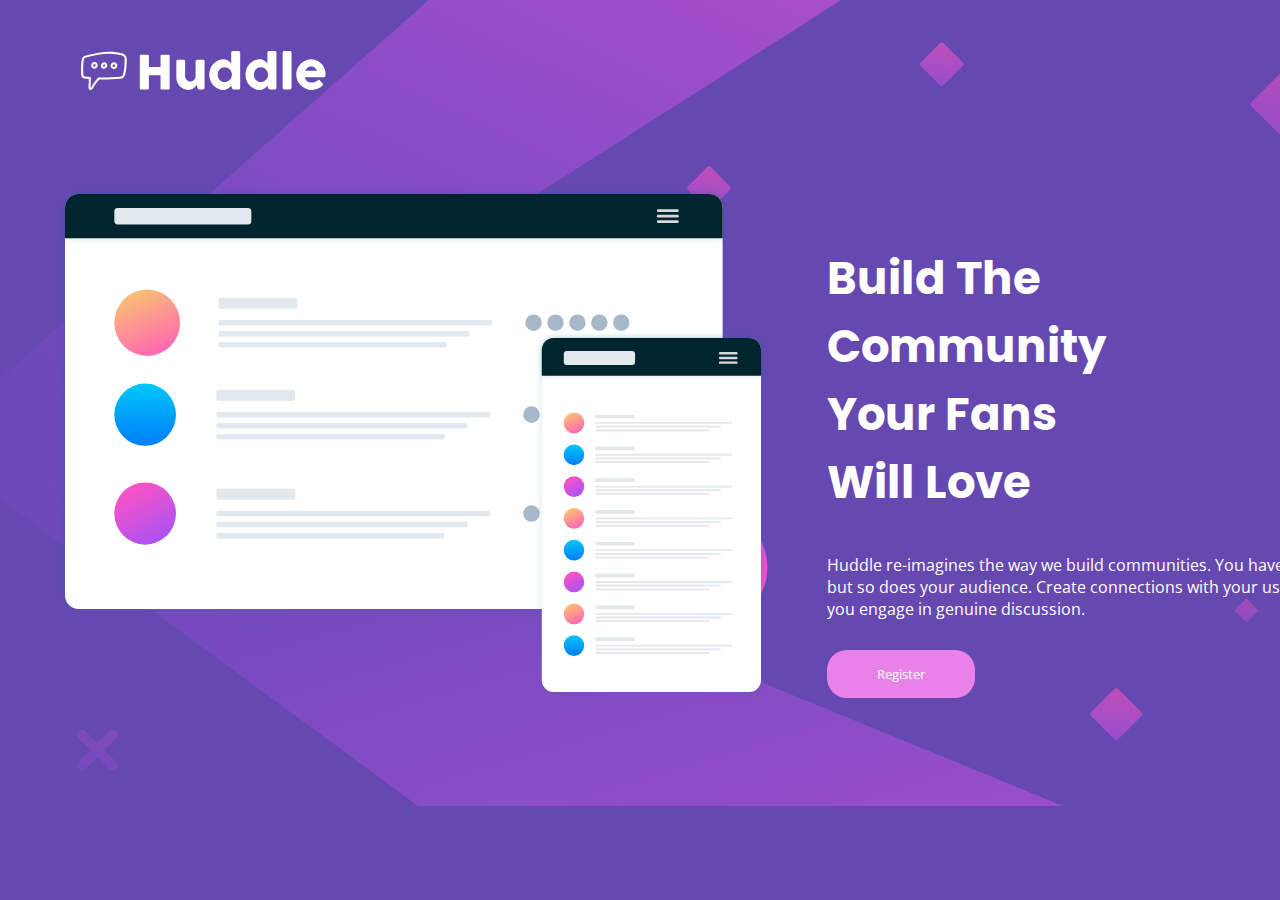
<file: huddle landing page/index.html>
<!DOCTYPE html>
<html lang="en">
<head>
    <meta charset="UTF-8">
    <meta http-equiv="X-UA-Compatible" content="IE=edge">
    <meta name="viewport" content="width=device-width, initial-scale=1.0">
    <title>Document</title>
    <link rel="stylesheet" href="styles.css">
    <link rel="stylesheet" href="https://cdnjs.cloudflare.com/ajax/libs/font-awesome/6.2.1/css/all.min.css" integrity="sha512-MV7K8+y+gLIBoVD59lQIYicR65iaqukzvf/nwasF0nqhPay5w/9lJmVM2hMDcnK1OnMGCdVK+iQrJ7lzPJQd1w==" crossorigin="anonymous" referrerpolicy="no-referrer" />
</head>
<body>
    <div class="navbar">
        <img src="images/logo.svg">
    </div>

    <div class="main">
        <img src="images/illustration-mockups.svg" class="illustration">
        <div class="content">
            <h2 class="heading"> Build The Community Your Fans Will Love </h2>
            <p class="para">Huddle re-imagines the way we build communities. You have a voice, but so does your audience. Create connections with your users as you engage in genuine discussion.</p>
            <button class="btn"> Register </button>
        </div>
    </div>

    <div class="footer">
        <p class="icons">
            <a><i class="fa-brands fa-facebook"></i></a>
        </p>

        <p class="icons">
            <a><i class="fa-brands fa-twitter"></i></a>
        </p>

        <p class="icons">
            <a><i class="fa-brands fa-instagram"></i></a>
        </p>
    </div>
    
</body>
</html>
</file>
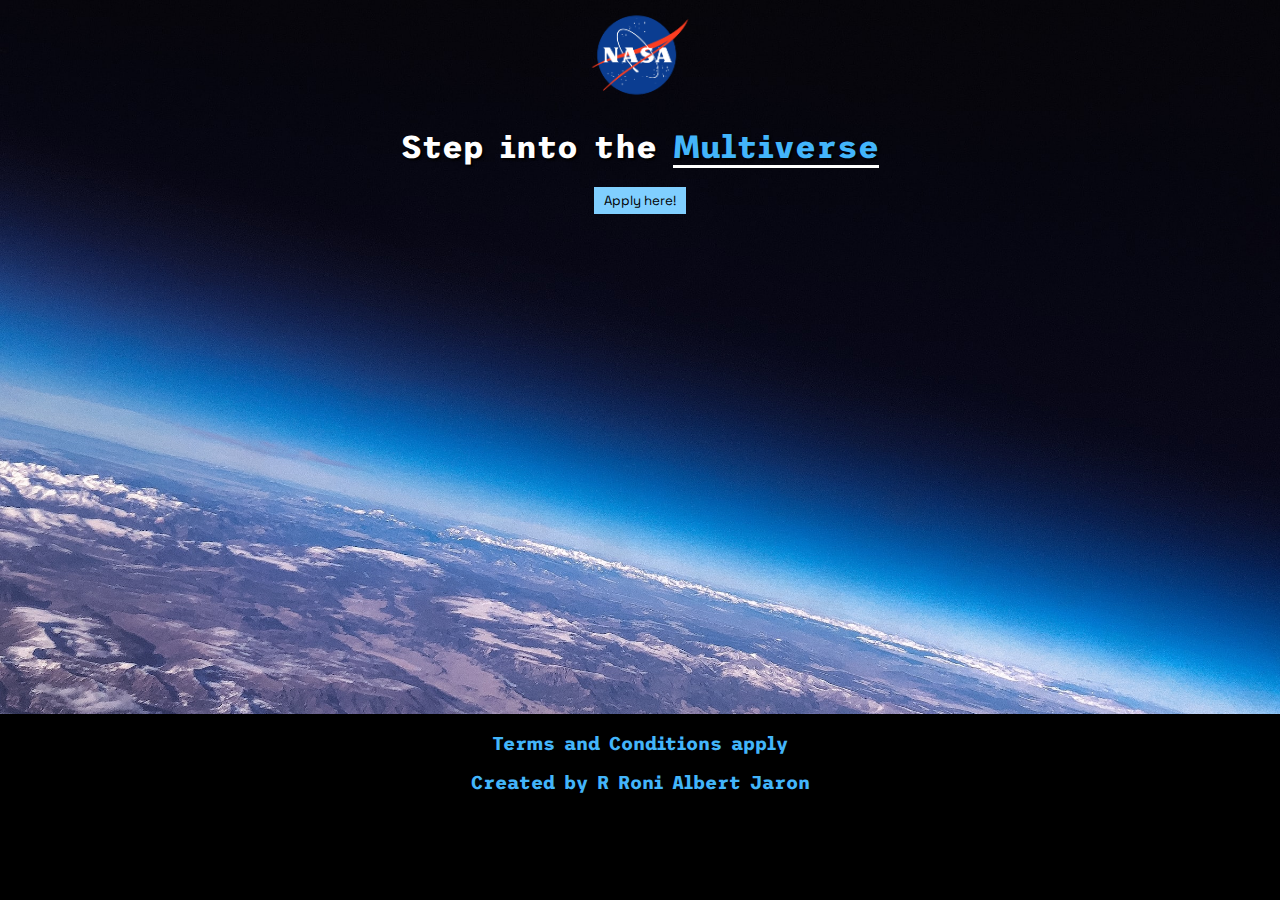
<file: Space Exploration Site/index.html>
<!DOCTYPE html>
<html lang="en">
<head>
    <meta charset="UTF-8">
    <meta http-equiv="X-UA-Compatible" content="IE=edge">
    <meta name="viewport" content="width=device-width, initial-scale=1.0">
    <link rel="stylesheet" href="styles.css">
    <title>Document</title>
</head>
<body>
    <div class="main">
        <img src="Images/nasa.png" id="logo">
        <h1> Step into the <span class="ctr"> Multiverse</span> </h1>
        <button class="btn"> Apply here! </button> 
    </div>

    <h3 class="bottomtext">Terms and Conditions apply</h3>
    <h3 class="bottomtext">Created by R Roni Albert Jaron</h3>
</body>
</html>
</file>
<file: huddle landing page/styles.css>
@import url('https://fonts.googleapis.com/css2?family=Open+Sans&display=swap');
@import url('https://fonts.googleapis.com/css2?family=Poppins:wght@600&display=swap');
body{
    background-color:#6648B1;
    background-image: url("images/bg-desktop.svg");
    background-repeat: no-repeat;
    background-size: cover;
    
    
}

.navbar{
    text-align: left;
    padding-left: 60px;
    padding-top: 30px;
    color: white;
}



.main{
    display: flex;
    
}

.illustration{
    padding-top: 80px;
    width: 1200px;
    padding-left: 50px;

}

.content{
    padding-top: 100px;
    padding-left: 30px;
    margin-right: 100px;
    margin-left: 30px;

    
    color: white;
    font-family: Open Sans;
    
}

.heading{
    
    font-size: 45px;
    
    font-family: Poppins;
    padding-right:300px
    
}

.btn{
    background:#e882e8;
    border: none;
    color:white;
    border-radius: 20px;
    padding-top: 15px;
    padding-bottom: 15px;
    padding-left: 50px;
    padding-right:50px;
    font-family: Open Sans;
    
}

.para{
    padding-right: 50px;
    margin-bottom: 30px;
}

.footer{
    
    display: flex;
    justify-content: flex-end;
    
    
}

.icons{
    font-size:50px;
    padding-right: 50px;

}
</file>
<file: Space Exploration Site/styles.css>
@import url('https://fonts.googleapis.com/css2?family=Poppins&family=Trispace:wght@600&display=swap');
@import url('https://fonts.googleapis.com/css2?family=Space+Grotesk:wght@700&display=swap');

.main{
    background-image: url("Images/space.jpg");
    background-size:cover;
    padding: 5px 0 500px 0;
    
}

body{
    color:white;
    margin-top: 5px;
    text-align: center;
    font-family: Trispace;
    margin:0%;
    text-shadow: 2px 2px 2px black;
    background: black;
    
}
.btn{
    padding:5px 10px;
    background:#80CFFF;
    border: none;
    font-family: Space Grotesk;
}

.ctr{
    color:#43B5FA;
    border-bottom: 3px solid white;
}

#logo{
    width: 200px;
}

.bottomtext{
    color: #43B5FA;
    text-shadow: none;

}
</file>
